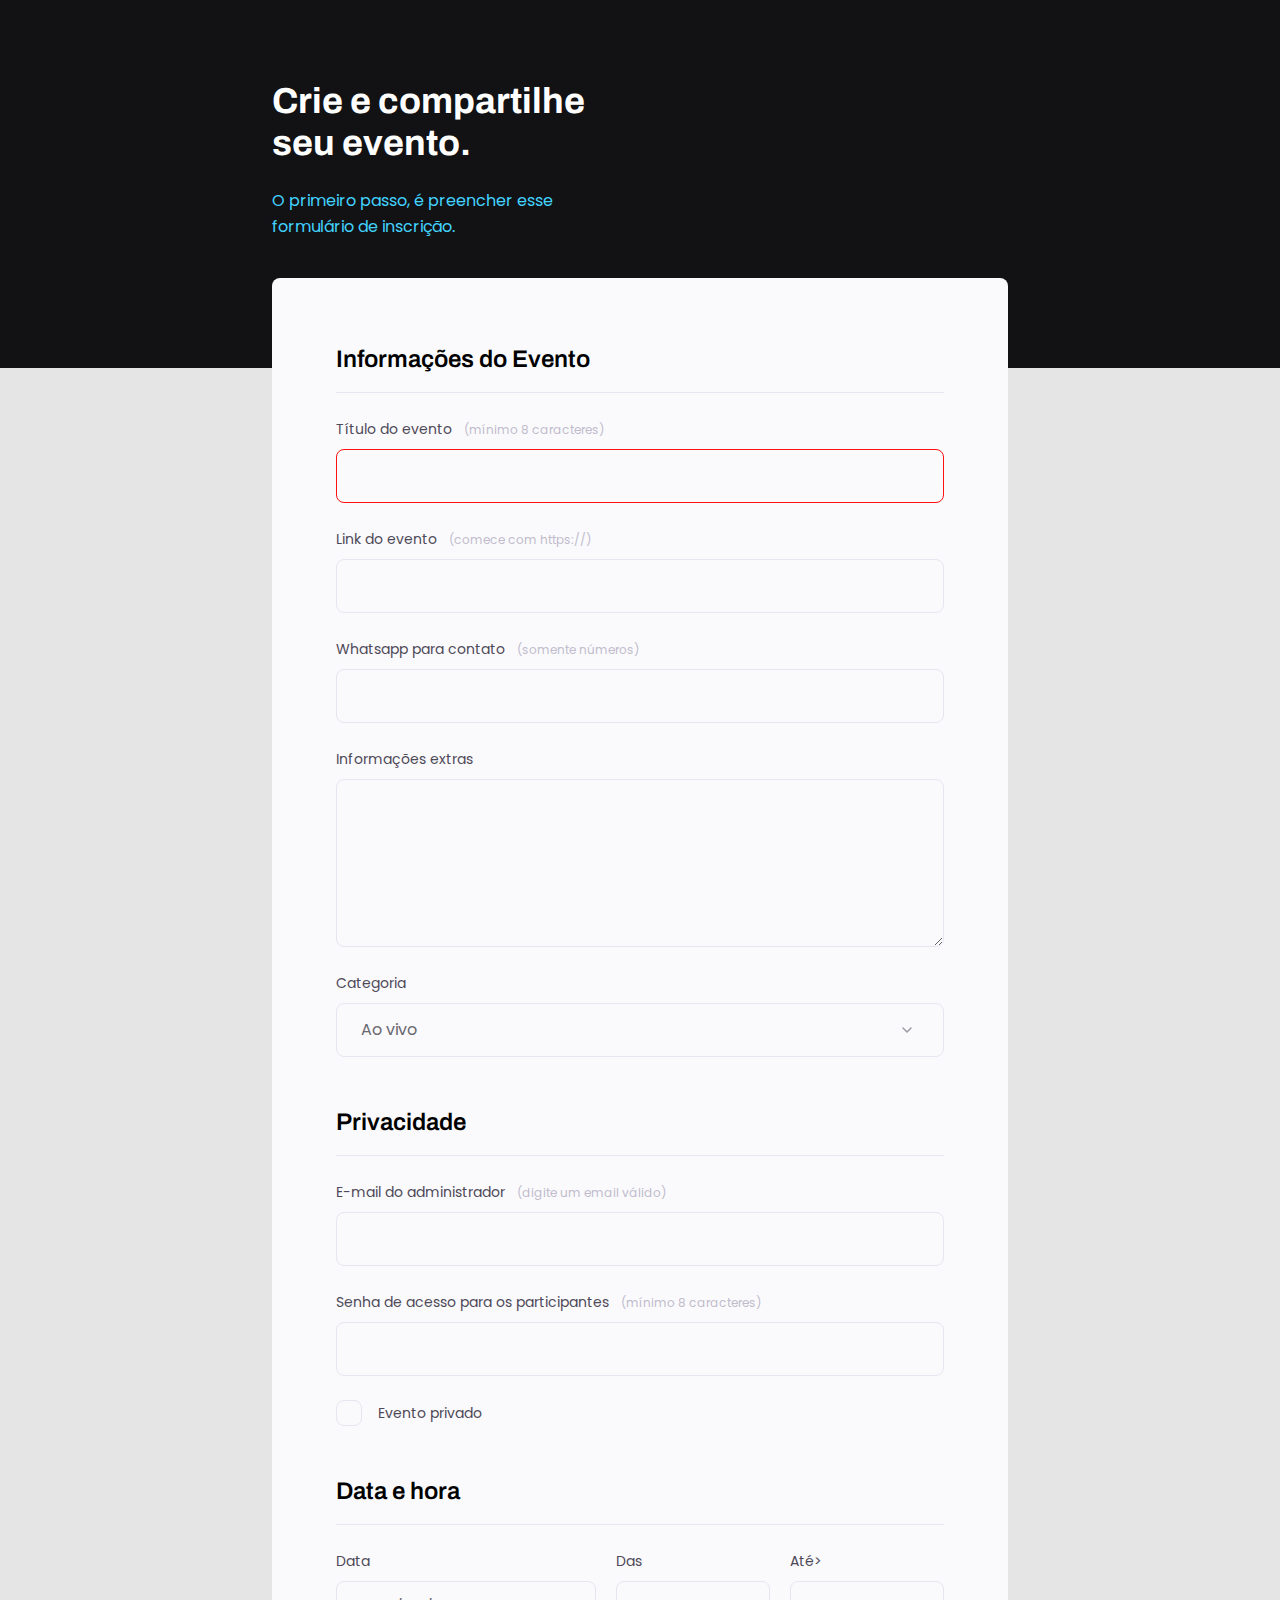
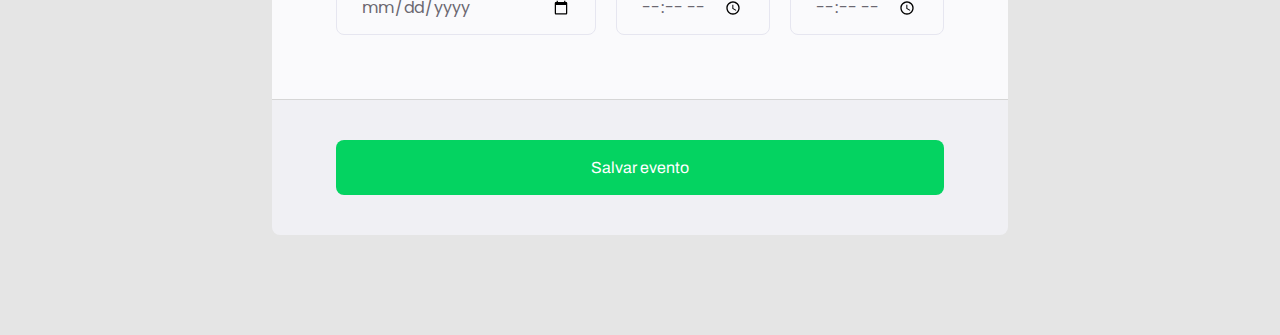
<file: index.html>
<!DOCTYPE html>
<html lang="pt-br">

<head>

  <link rel="preconnect" href="https://fonts.googleapis.com">
  <link rel="preconnect" href="https://fonts.gstatic.com" crossorigin>

  <meta charset="UTF-8">
  <meta name="viewport" content="width=device-width, initial-scale=1.0">

  <title>Crie seu evento</title>

  <link rel="stylesheet" href="style.css">

  <link href="https://fonts.googleapis.com/css2?family=Archivo:wght@600;700&family=Poppins&display=swap"
    rel="stylesheet">

</head>

<body>
  <div class="page">
    <header>

      <h1>Crie e compartilhe seu evento.</h1>

      <p>
        O primeiro passo, é preencher esse formulário de inscrição.
      </p>

    </header>

    <form id="my-form">

      <fieldset>
        <div class="fieldset-wrapper">
          <legend>Informações do Evento</legend>

          <div class="input-wrapper">
            <label for="event-title">Título do evento<span>(mínimo 8 caracteres)</span></label>
            <input type="text" id="event-title" required minlength="8"/>
          </div>

          <div class="input-wrapper">
            <label for="event-link">Link do evento<span>(comece com https://)</span></label>
            <input type="url" id="event-link" />
          </div>

          <div class="input-wrapper">
            <label for="event-whatsapp">Whatsapp para contato<span>(somente números)</span></label>
            <input type="number" id="event-whatsapp" />
          </div>

          <div class="input-wrapper">
            <label for="event-info">Informações extras</label>
            <textarea id="event-info"></textarea>
          </div>


          <div class="input-wrapper">
            <label for="event-category">Categoria</label>
            <select id="event-category">
              <option value="live">Ao vivo</option>
              <option value="podcast">Podcast</option>
              <option value="mentorship">Mentoria</option>
            </select>
          </div>
        </div>
      </fieldset>

      <fieldset>
        <div class="fieldset-wrapper">
          <legend>Privacidade</legend>

          <div class="input-wrapper">
            <label for="event-email">E-mail do administrador<span>(digite um email válido)</span></label>
            <input type="email" id="event-email" />
          </div>

          <div class="input-wrapper">
            <label for="event-password">Senha de acesso para os participantes<span>(mínimo 8 caracteres)</span></label>
            <input type="password" id="event-password" minlength="8"/>
          </div>

          <div class="checkbox-wrapper">
            <input type="checkbox" id="event-private" />
            <label for="event-private">Evento privado</label>
          </div>

        </div>

      </fieldset>


      <fieldset>
        <div class="fieldset-wrapper">
          <legend>Data e hora</legend>

          <div class="col-3">
            <div class="input-wrapper">
              <label for="event-date">Data</label>
              <input type="date" id="event-date" />
            </div>

            <div class="input-wrapper">
              <label for="event-begin">Das</label>
              <input type="time" id="event-begin" />
            </div>

            <div class="input-wrapper">
              <label for="event-end">Até></label>
              <input type="time" id="event-end" />
            </div>

          </div>
        </div>
      </fieldset>
    </form>

    
    <footer>
      <input class="button" type="submit" form="my-form" value="Salvar evento">
    </footer>

  </div>

</body>

</html>
</file>
<file: style.css>
*{
  margin: 0;
  padding: 0;
  box-sizing: border-box;
}

body, input, button, select, textarea{
  font-family: 'Poppins', sans-serif;
}

body{
  background: #E5E5E5;
}


/* before é antes, after é depois, ou seja, antes ou depois do conteúdo*/
body::before{
  content: ''; /* (conteúdo) é obrigatório */
  width: 100%;
  height: 368px;

  position: absolute; /* fez com que o background aparecesse sem preencher
  o conteúdo */
  top: 0;
  left: 0;
  z-index: -1;

  background: #121214;
}

.page{
  width: 736px;
  margin: auto;
}

header{
  width: 319px;
  margin-top: 80px;
}

header h1{
  font-family: 'Archivo', sans-serif;
  font-weight: bold;
  font-size: 36px;
  line-height: 42px;
  color: #ffff;

  margin-bottom: 24px;
}

header p{
  font-size: 16px;
  line-height: 26px;

  color: #42D3FF;
}

form{
  margin-top: 38px;
  background: #fafafc;
  border-radius: 8px 8px 0 0;
  min-height: 300px;

  padding: 64px;
  display: flex;
  flex-direction: column;
  gap: 48px;
}

fieldset{
  border: none;
}

.fieldset-wrapper{
  display: flex;
  flex-direction: column;
  gap: 24px;
}

fieldset legend{
  font-family: 'Archivo', sans-serif;
  font-weight: 600;
  font-size: 24px;
  line-height: 34px;
  width: 100%;

  border-bottom: 1px solid #E6E6F0;
  padding-bottom: 16px;
}

.input-wrapper{
  display: flex;
  flex-direction: column;
}

.input-wrapper label,
.checkbox-wrapper label{
  font-size: 14px;
  line-height: 24px;

  color: #4E4958;

  margin-bottom: 8px;
}

.input-wrapper label span{
  margin-left: 12px;

  font-size: 12px;
  line-height: 20px;

  color: #C1BCCC;
}

.input-wrapper label span:hover{
  color: #6a6770;
}

.input-wrapper input, 
.input-wrapper textarea, 
.input-wrapper select{
  background: #FAFAFC;

  border: 1px solid #E6E6F0;
  border-radius: 8px;

  height: 54px;
  padding: 0 24px;

  font-size: 16px;
  line-height: 26px;

  color: #6a6770;
}

.input-wrapper textarea{
  padding: 0;
  height: 168px;
}

.input-wrapper select{
  appearance: none;
  -webkit-appearance: none;

  background-image: url("data:image/svg+xml,%3Csvg width='24' height='24' viewBox='0 0 24 24' fill='none' xmlns='http://www.w3.org/2000/svg'%3E%3Cg clip-path='url(%23clip0_1_54)'%3E%3Cpath d='M8 10L12 14L16 10' stroke='%239C98A6' stroke-width='1.5' stroke-linecap='round' stroke-linejoin='round'/%3E%3C/g%3E%3Cdefs%3E%3CclipPath id='clip0_1_54'%3E%3Crect width='24' height='24' fill='white'/%3E%3C/clipPath%3E%3C/defs%3E%3C/svg%3E%0A");
  background-repeat: no-repeat;
  background-position: right 24px top 50%;
}

.col-3{
  display: flex;
  gap: 20px;
}

.col-3 > div:nth-child(1){
  width: 100%;
}

.checkbox-wrapper{
  position: relative;
}

.checkbox-wrapper label{
  display: flex;
  align-items: center;
  margin: 0;
  gap: 16px;
}

.checkbox-wrapper input{
  position: absolute;
  top: 0;
  left: 0;
  width: 24px;
  height: 24px;

  opacity: 0;
}

.checkbox-wrapper label::before{
  content: '';
  width: 24px;
  height: 24px;
  display: block;


  border: 1px solid #E6E6F0;
  border-radius: 8px;
}

.checkbox-wrapper input:checked + label::before{
  background-image: url("data:image/svg+xml,%3Csvg width='24' height='24' viewBox='0 0 24 24' fill='none' xmlns='http://www.w3.org/2000/svg'%3E%3Cg clip-path='url(%23clip0_1101_20)'%3E%3Cpath d='M9 16.17L4.83 12L3.41 13.41L9 19L21 7L19.59 5.59L9 16.17Z' fill='%2342D3FF'/%3E%3C/g%3E%3Cdefs%3E%3CclipPath id='clip0_1101_20'%3E%3Crect width='24' height='24' fill='white'/%3E%3C/clipPath%3E%3C/defs%3E%3C/svg%3E%0A");
}

.checkbox-wrapper input:focus + label::before{
  outline: 2px solid #000;
}

footer{
  background: #f0f0f4;

  height: 136px;

  display: flex;
  flex-direction: column;

  padding: 40px 64px;

  margin-bottom: 100px;

  border-top: 1px solid #D6D6D6;
  border-radius: 0 0 8px 8px;
}

footer .button{
  height: 56px;

  font-family: 'Archivo';
  font-weight: 600px;
  font-size: 16px;
  line-height: 26px;

  color: #ffffff;
  background: #04D361;
  border: none;
  border-radius: 8px;

  cursor: pointer;
}

footer .button:hover{
  background: #02823c;
}

input:invalid{
  border: 1px solid #FF1010;
}
</file>
